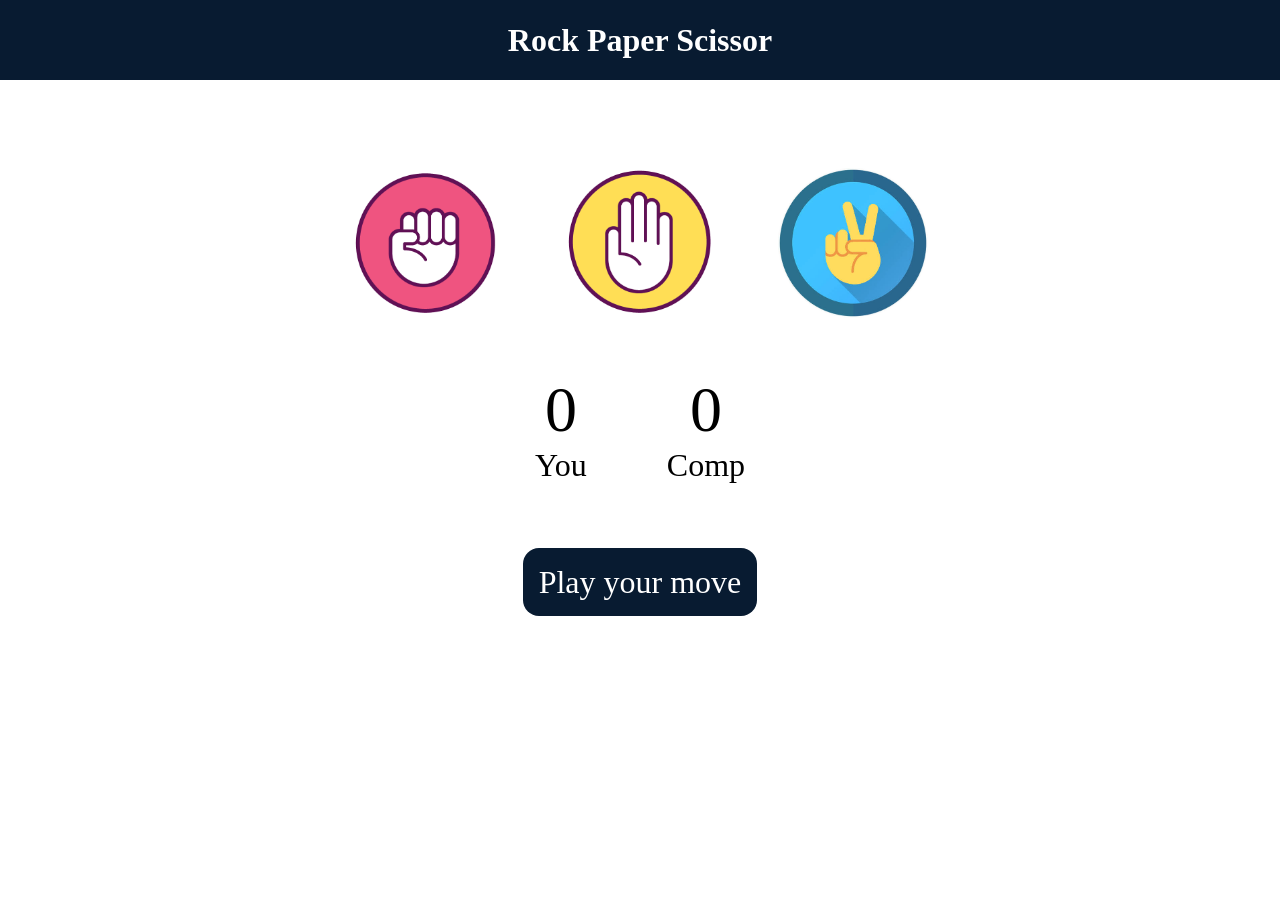
<file: Rock_Paper_Scissor/index.html>
<!DOCTYPE html>
<html lang="en">
<head>
    <meta charset="UTF-8">
    <meta name="viewport" content="width=device-width, initial-scale=1.0">
    <title>Rock Paper Scissor Game</title>
    <link rel="stylesheet" href="../Rock_Paper_Scissor/style.css">
</head> 
<body>
    
    <h1 id="top-heading">Rock Paper Scissor</h1>
    
    <div class="choices">

    <div class="choice" id="rock">
        <img   src="..\Rock_Paper_Scissor\images\image.png" alt="rock-image">
    </div>

    <div class="choice" id="paper">
        <img  src="..\Rock_Paper_Scissor\images\image copy.png" alt="paper-image">
    </div>

    <div class="choice" id="scissor">
        <img  src="../Rock_Paper_Scissor/images/image copy 2.png" alt="scissor-image">
    </div>

    </div>
    
<!-- Scores -->
    <div class="score-board">
        <div class="score">
            <p id="user-score">0</p>
             <p>You</p>
        </div>

        <div class="score">
            <p id="comp-score">0</p>
             <p>Comp</p>
        </div>
    </div>

<!-- Bottom Text  -->
  <div class="msg-container">
    <p id="msg">Play your move</p>
  </div>

  <script src="..\Rock_Paper_Scissor\app.js"></script>
</body>
</html>
</file>
<file: Rock_Paper_Scissor/style.css>
*{
    margin: 0px;
    padding: 0px;
    text-align: center;
}

h1{
    background-color: #081b31;
    color: #fff;
    height: 5rem;
    line-height: 5rem;
}

.choice{
    height: 165px;
    width: 165px;
    border-radius: 50%;
    display: flex;
    justify-content: center;
    align-items: center;
}

.choice:hover{
    cursor: pointer;
    background-color: #081b31;

}

img{
    height: 150px;
    width: 150px;
    object-fit: cover;
    border-radius: 50%;
}

.choices{
    display: flex;
    justify-content: center;
    align-items: center;
    gap: 3rem;
    margin-top: 5rem;
}

.score-board{
    display: flex;
    justify-content: center;
    align-items: center;
    margin-top: 3rem;
    gap: 5rem;
    font-size: 2rem;
}

#user-score,#comp-score{
    font-size: 4rem;
}

.msg-container{
    margin-top: 5rem;
}

#msg{
    background-color: #081b31;
    color: #fff;
    font-size: 2rem;
    display: inline;
    padding: 1rem;
    border-radius: 1rem;
}
</file>
